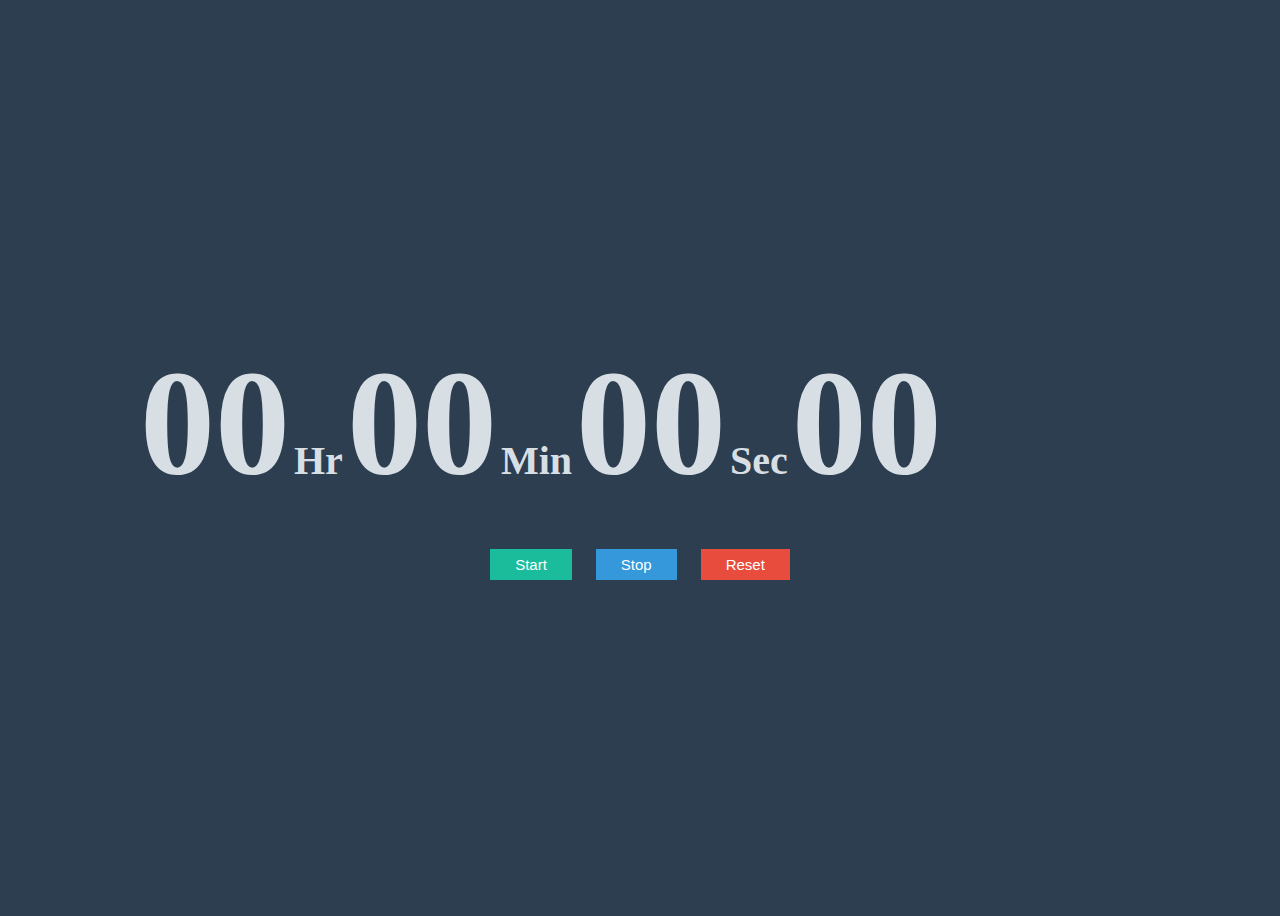
<file: index.html>
<!DOCTYPE html>
<html lang="en">
<head>
    <meta charset="UTF-8">
    <meta http-equiv="X-UA-Compatible" content="IE=edge">
    <meta name="viewport" content="width=device-width, initial-scale=1.0">
    <title>Stopwatch</title>
    <link rel="stylesheet" href="project.css">
</head>
<body>
    <div id="container">
        <div id="time">
         <span class="digit" id="hr">00</span>
         <span class="txt" >Hr</span>
         
         <span class="digit" id="min">00</span>
         <span class="txt" >Min</span>
         
         <span class="digit" id="sec">00</span>
         <span class="txt" >Sec</span>
         
         <span class="digit" id="count">00</span>
         
        </div>
        <div id="btn-container">
        <button class="btn" id="start" onclick="start()">Start</button>
            <button class="btn" id="stop" onclick="stop()">Stop</button>
                 <button class="btn" id="reset"onclick="reset()">Reset</button>
        </div>
    </div>

</body>
<script src="project.js"></script>
</html>
</file>
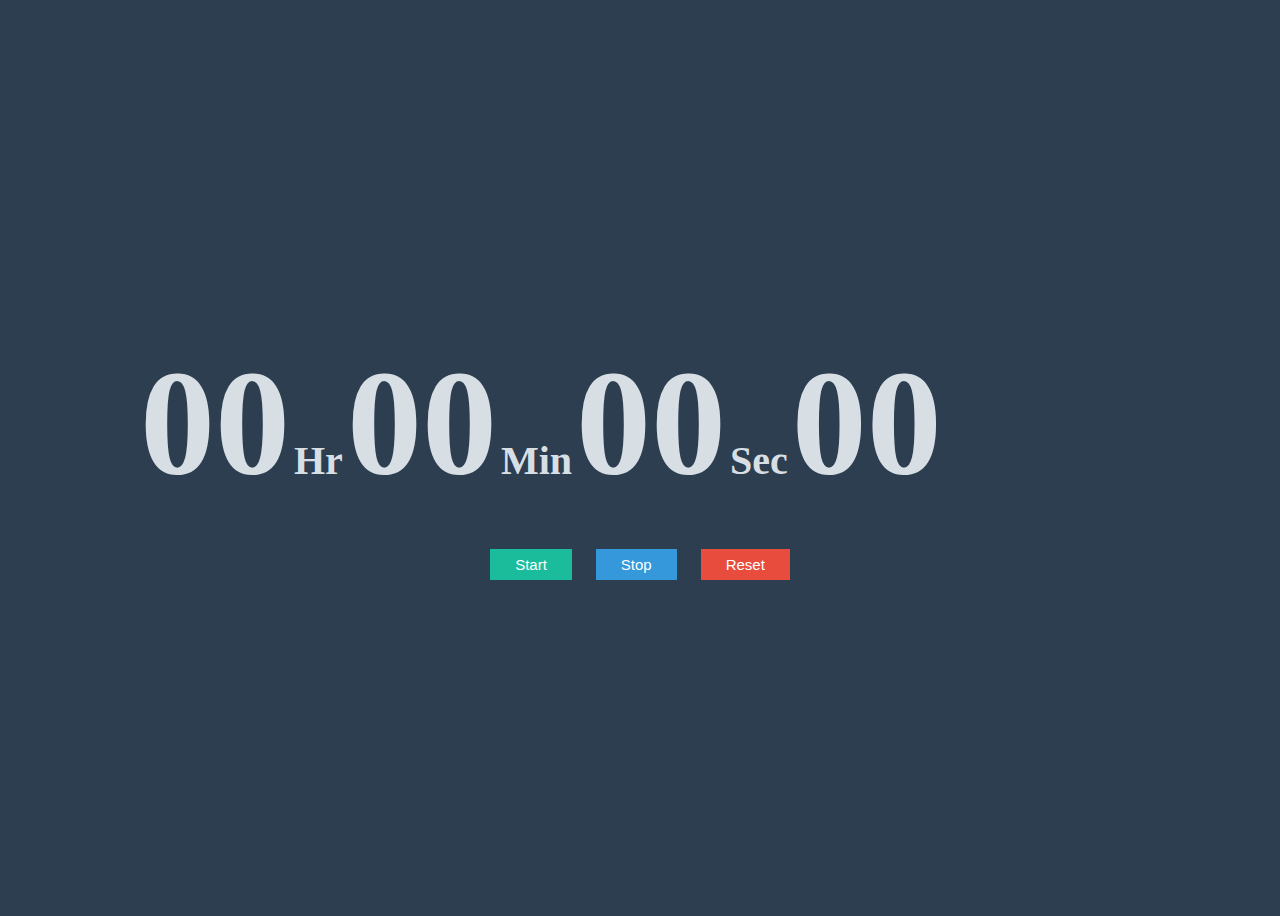
<file: project.html>
<!DOCTYPE html>
<html lang="en">
<head>
    <meta charset="UTF-8">
    <meta http-equiv="X-UA-Compatible" content="IE=edge">
    <meta name="viewport" content="width=device-width, initial-scale=1.0">
    <title>Stopwatch</title>
    <link rel="stylesheet" href="project.css">
</head>
<body>
    <div id="container">
        <div id="time">
         <span class="digit" id="hr">00</span>
         <span class="txt" >Hr</span>
         
         <span class="digit" id="min">00</span>
         <span class="txt" >Min</span>
         
         <span class="digit" id="sec">00</span>
         <span class="txt" >Sec</span>
         
         <span class="digit" id="count">00</span>
         
        </div>
        <div id="btn-container">
        <button class="btn" id="start" onclick="start()">Start</button>
            <button class="btn" id="stop" onclick="stop()">Stop</button>
                 <button class="btn" id="reset"onclick="reset()">Reset</button>
        </div>
    </div>

</body>
<script src="project.js"></script>
</html>
</file>
<file: project.css>
body{
    background-color: #2c3e50;
    display: flex;
    justify-content: center;
    align-items: center;
    height: 100vh;
}
#container{
    color: #d7dfe4;
    width: 1000px;

}
.digit{
    font-size: 150px;
    font-weight: bold;
}
.txt{
    font-size: 40px;
    font-weight: bold;
}
#btn-container{
    text-align: center;
    margin-top: 40px;
}
.btn{
    padding: 7px 25px;
    font-size: 15px;
    margin: 0px 10px;
    color: white;
    border: 0px;
    cursor: pointer;

}
#start{
    background-color: #1abc9c;
}
#stop{
   background-color: #3498db;
}
#reset{
  background-color: #e74c3c;
}

@media screen and (max-width:420px) {
    #time{
        width: 380px;
        height: auto;
    
    }
    .digit{
        font-size: 50px;
}
.txt{
    font-size: 20px;
}

    
}
</file>
